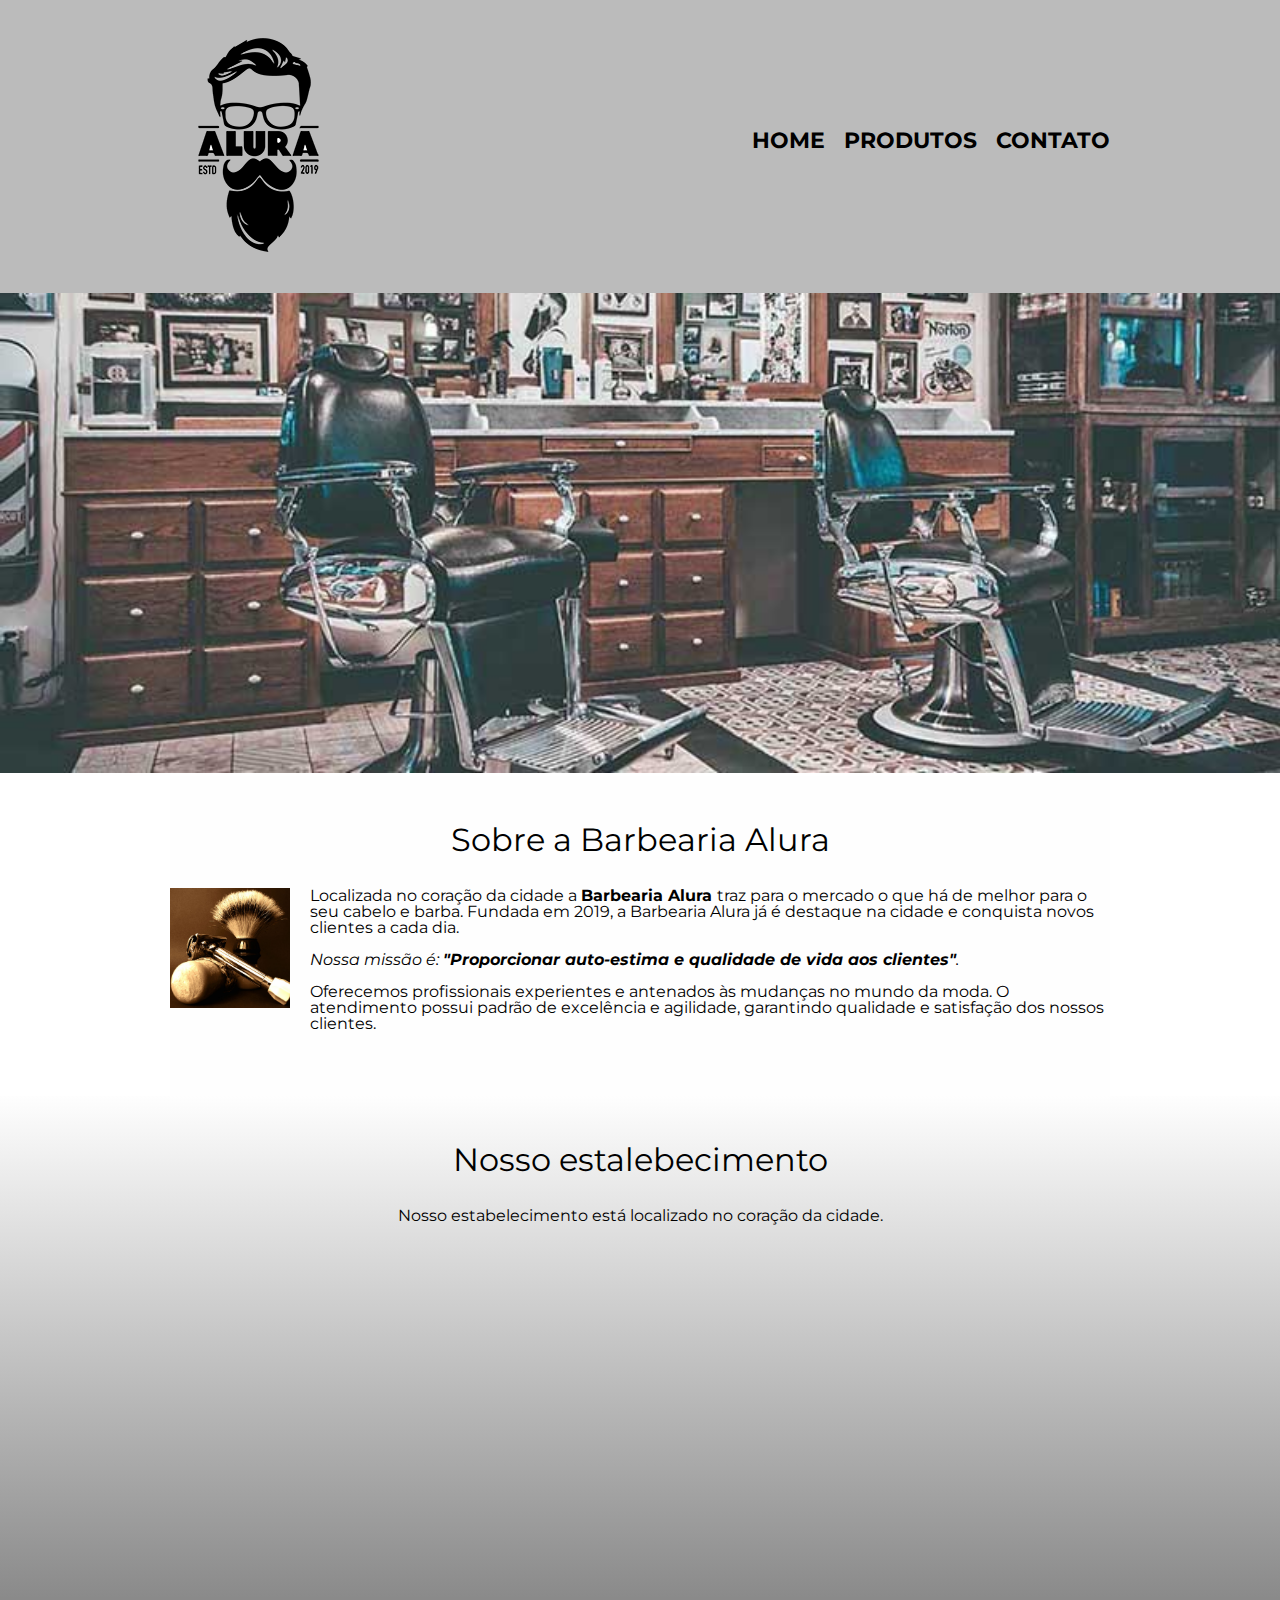
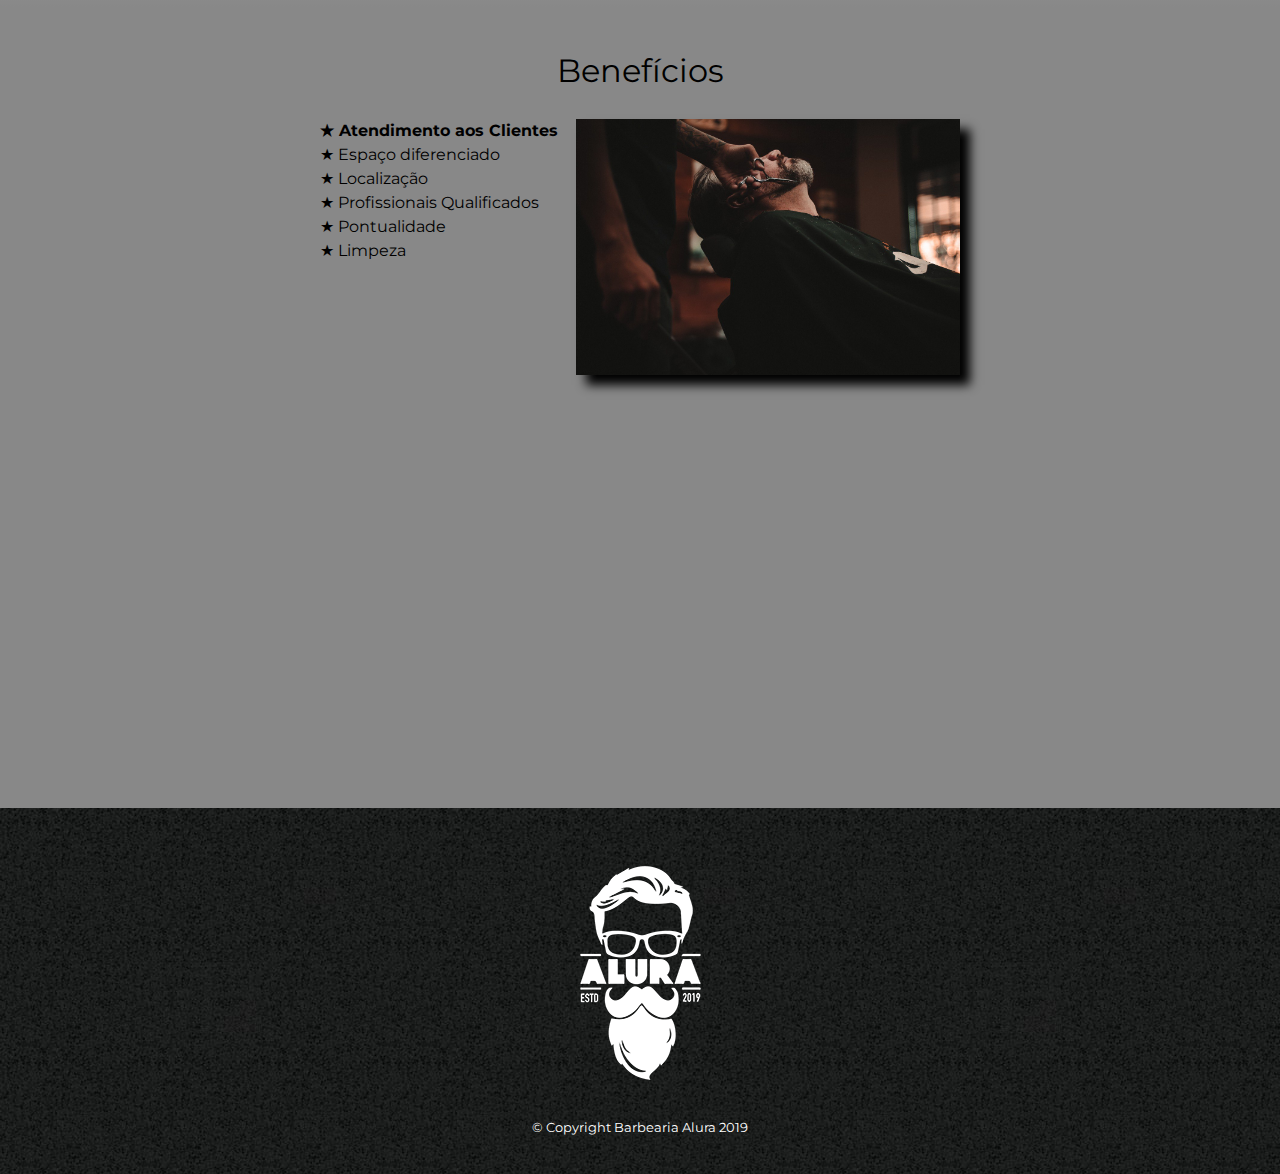
<file: index.html>
<!DOCTYPE html>
<html lang="pt-br">
    <head>
        <meta charset="UTF-8">
        <meta name="viewport" content="width=device-width">
        <title>Barbearia Alura</title>
        <link rel="stylesheet" href="reset.css">
        <link rel="stylesheet" href="style.css">
        <link href="https://fonts.googleapis.com/css?family=Montserrat&display=swap" rel="stylesheet">
    </head>

    <body>
        <header>
            <div class="caixa"> 
                <h1> <img src="logo.png"></h1>
                <nav> 
                    <ul>
                        <li><a href="index.html">Home</a></li>
                        <li><a href="produtos.html">Produtos</a></li>
                        <li><a href="contato.html">Contato</a></li>
                    </ul>
                </nav>
            </div>  
        </header>

        <img class="banner" src="banner.jpg">

        <main> 
            <section class="principal"> 
                <h2 class="titulo-principal">Sobre a Barbearia Alura</h2>

                <img class="utensilios" src="utensilios.jpg" alt="Utensilios de um barbeiro">

                <p>Localizada no coração da cidade a <strong>Barbearia Alura </strong> traz para o mercado o que há 
                de melhor para o seu cabelo e barba. Fundada em 2019, a Barbearia Alura já é destaque na cidade e conquista novos clientes a cada dia.
                </p>

                <p id="missao"><em>Nossa missão é: <strong>"Proporcionar auto-estima e qualidade de vida aos clientes"</strong>.</em>
                </p>

                <p>Oferecemos profissionais experientes e antenados às mudanças no mundo da moda. O atendimento possui padrão de excelência e agilidade, garantindo qualidade e satisfação dos nossos clientes. 
                </p>
            </section>

            <section class="mapa">
                <h3 class="titulo-principal">Nosso estalebecimento</h3>
                <p>Nosso estabelecimento está localizado no coração da cidade.</p>
                <div class="mapa-conteudo"> 
                    <iframe src="https://www.google.com/maps/embed?pb=!1m18!1m12!1m3!1d3656.448598130907!2d-46.634653385542414!3d-23.588239368469353!2m3!1f0!2f0!3f0!3m2!1i1024!2i768!4f13.1!3m3!1m2!1s0x94ce5a2b2ed7f3a1%3A0xab35da2f5ca62674!2sCaelum%20-%20Escola%20de%20Tecnologia!5e0!3m2!1spt-BR!2sbr!4v1580916426151!5m2!1spt-BR!2sbr" width="100%" height="300" frameborder="0" style="border:0;" allowfullscreen="">
                    </iframe>
                </div>
            </section>

            <section class="beneficios"> 
                <h3 class="titulo-principal">Benefícios</h3>

                <div class="conteudo-beneficios"> 
                    <ul class="lista-beneficios"> 
                        <li class="itens">Atendimento aos Clientes</li>
                        <li class="itens">Espaço diferenciado</li>
                        <li class="itens">Localização</li> 
                        <li class="itens">Profissionais Qualificados</li>
                        <li class="itens">Pontualidade</li>
                        <li class="itens">Limpeza</li>
                    </ul><img class="imagem-beneficios" src="beneficios.jpg">
                </div>
                <div class="video">
                    <iframe width="100%" height="315" src="https://www.youtube.com/embed/wcVVXUV0YUY" frameborder="0" allow="accelerometer; autoplay; encrypted-media; gyroscope; picture-in-picture" allowfullscreen></iframe>
                </div>
            </section>
        </main>

        <footer>
            <img src="logo-branco.png">
            <p class="copyright">&copy; Copyright  Barbearia Alura 2019</p>
        </footer>
    </body>
</html>
</file>
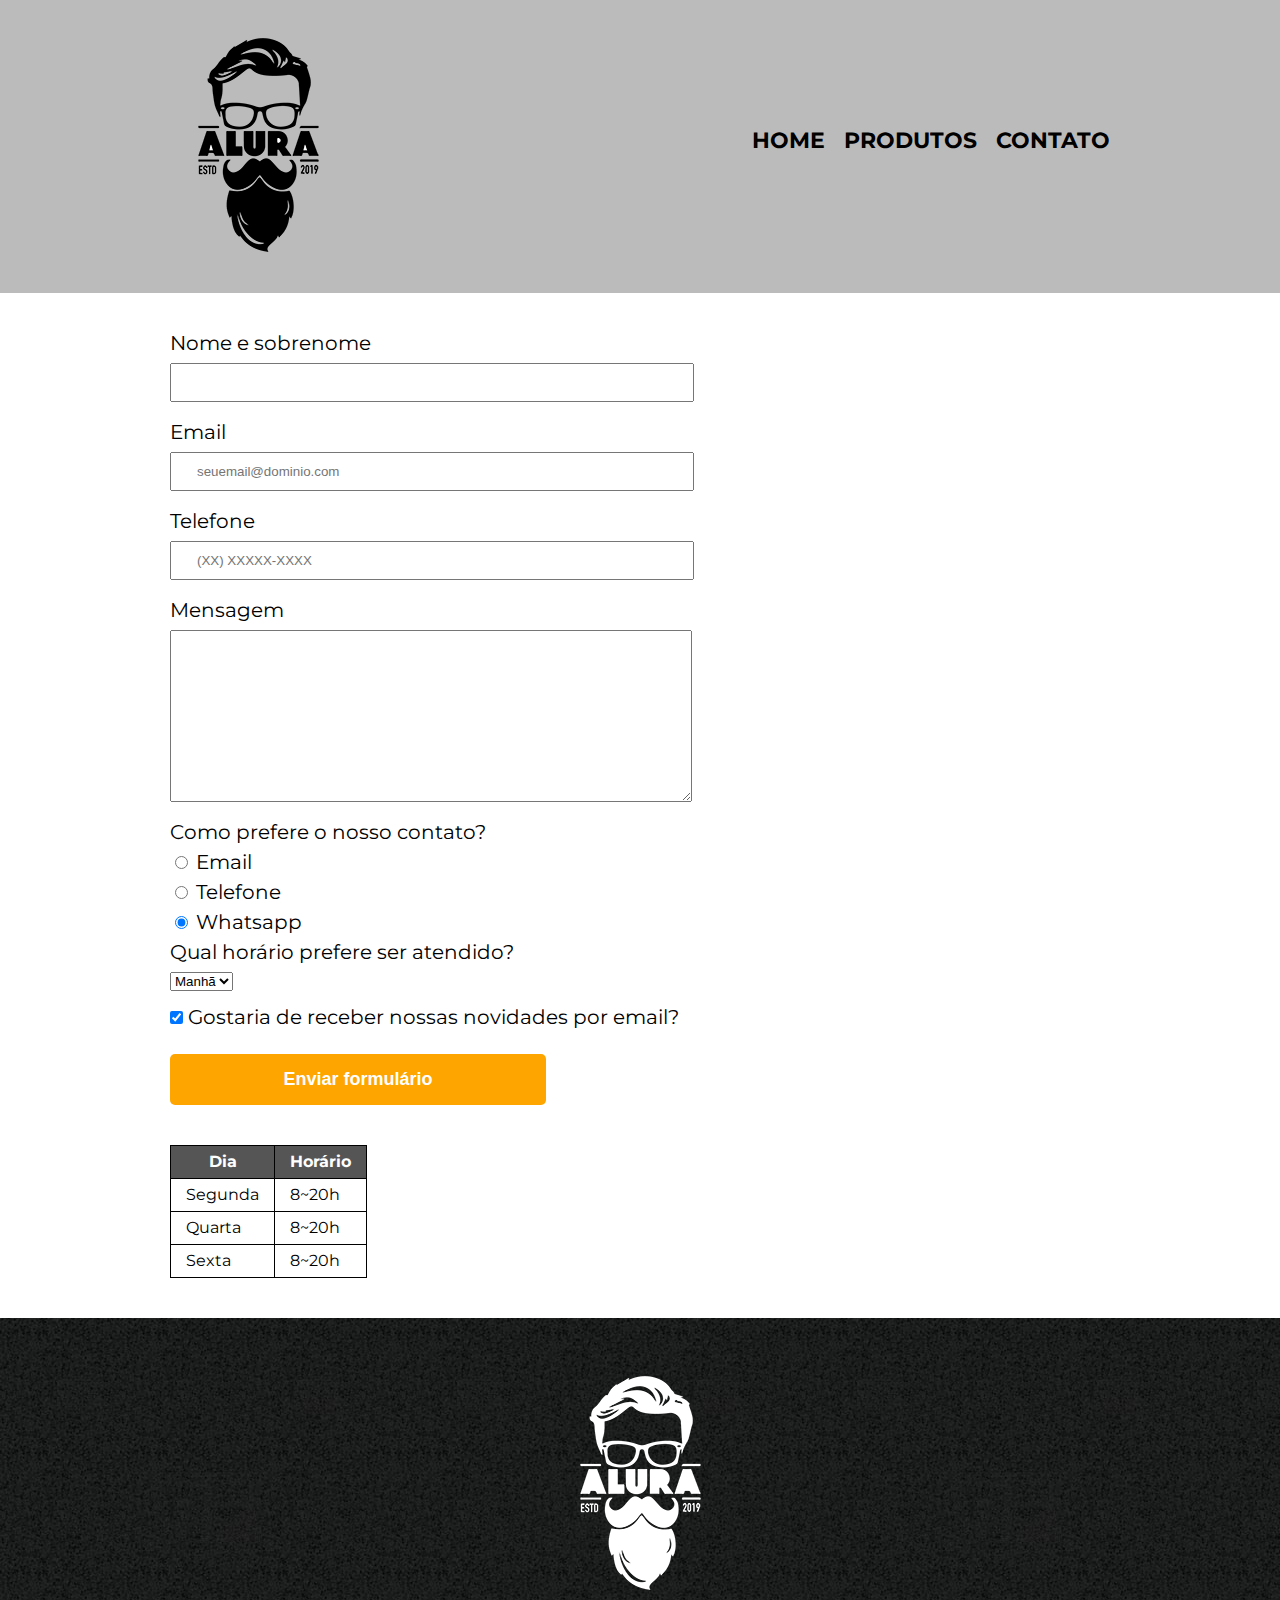
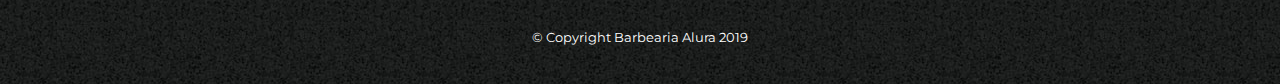
<file: contato.html>
<!DOCTYPE html>
<html lang="pt-br">
    <head>
        <meta charset="UTF-8" />
        <meta name="viewport" content="width=device-width">
        <title>Contato - Barbearia Alura</title>
        <link rel="stylesheet" href="reset.css">
        <link rel="stylesheet" href="style.css">
        <link href="https://fonts.googleapis.com/css?family=Montserrat&display=swap" rel="stylesheet">
    </head>

    <body>
        <header>
            <div class="caixa"> 
                <h1> <img src="logo.png" alt="Logo da Barbearia Alura"></h1>
                <nav> 
                    <ul>
                        <li><a href="index.html">Home</a></li>
                        <li><a href="produtos.html">Produtos</a></li>
                        <li><a href="contato.html">Contato</a></li>
                    </ul>
                </nav>
            </div>  
        </header>

        <main>
          <form>
            <label for="nomesobrenome"l>Nome e sobrenome</label>
            <input type="text" id="nomesobrenome" class="input-padrao" required>

            <label for="email">Email</label>
            <input type="email" id="email" name="email" placeholder="seuemail@dominio.com" class="input-padrao" required>

            <label for="telefone">Telefone</label>
            <input type="tel" id="telefone" name="telefone" placeholder="(XX) XXXXX-XXXX" class="input-padrao" required>

            <label for="mensagem">Mensagem</label>
            <textarea cols="70" rows="10" id="mensagem" class="input-padrao" required></textarea>
            <fieldset> 
              <legend>Como prefere o nosso contato?</legend>
              <label for="radio-email">
                <input type="radio" name="contato" value="email" id="radio-email">
                Email
              </label>
              
              <label for="radio-telefone">
                <input type="radio" name="contato" value="telefone" id="radio-telefone">
                Telefone
              </label>
              
              <label for="radio-whatsapp">
                <input type="radio" name="contato" value="whatsapp" id="radio-whatsapp" checked>
                Whatsapp
              </label>
              
            </fieldset>

            <fieldset>
              <legend>Qual horário prefere ser atendido?</legend>
              <select>
                <option value="">Manhã</option>
                <option value="">Tarde</option>
                <option value="">Noite</option>
              </select>
            </fieldset>


            <label>
              <input type="checkbox" class="checkbox" checked>
                Gostaria de receber nossas novidades por email?
            </label>

            <input type="submit" value="Enviar formulário" class="enviar">
          </form>

          <div class="tabela-horario"> 
            <table>
              <thead>
                <tr>
                  <th>Dia</th>
                  <th>Horário</th>
                </tr>
              </thead>

              <tbody>
                <tr>
                  <td>Segunda</td>
                  <td>8~20h</td>
                </tr>
                <tr>
                  <td>Quarta</td>
                  <td>8~20h</td>
                </tr>
                <tr>
                  <td>Sexta</td>
                  <td>8~20h</td>
                </tr>
              </tbody>
            </table>
        </div>
        </main>

      <footer>
          <img src="logo-branco.png" alt="Logo da Barbearia Alura">
          <p class="copyright">&copy; Copyright  Barbearia Alura 2019</p>
      </footer>

    </body>
</html>
</file>
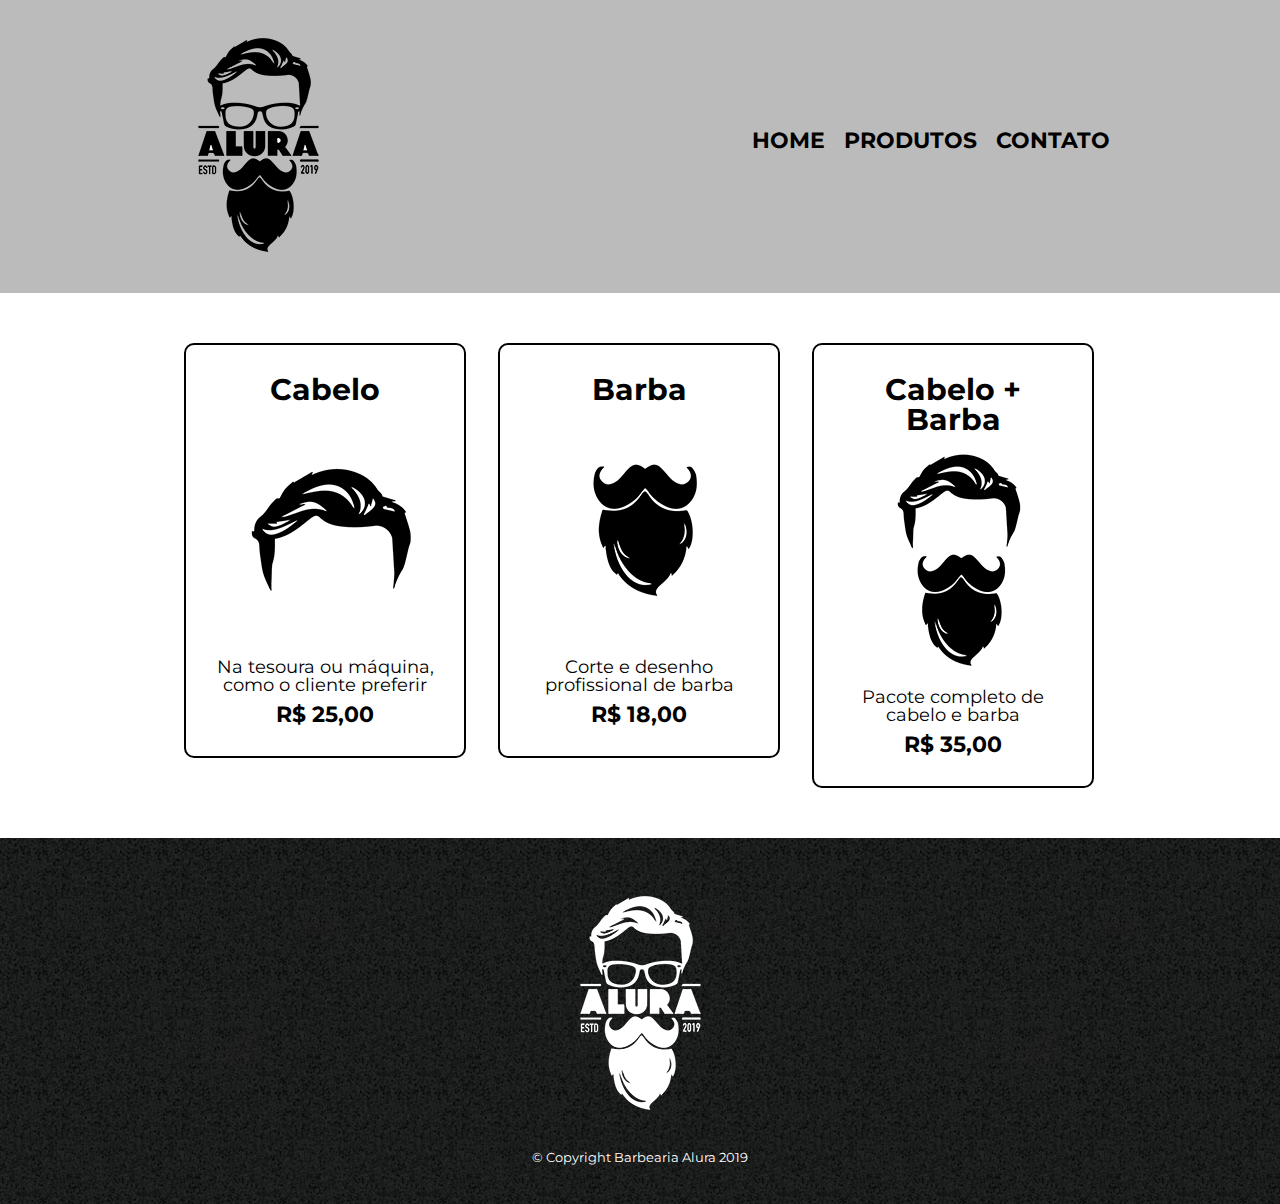
<file: produtos.html>
<!DOCTYPE html>
<html lang="pt-br">
    <head>
        <meta charset="UTF-8" />
        <meta name="viewport" content="width=device-width">
        <title>Produtos - Barbearia Alura</title>
        <link rel="stylesheet" href="reset.css">
        <link rel="stylesheet" href="style.css">
        <link href="https://fonts.googleapis.com/css?family=Montserrat&display=swap" rel="stylesheet">
    </head>

    <body>
        <header>
            <div class="caixa"> 
                <h1> <img src="logo.png"></h1>
                <nav> 
                    <ul>
                        <li><a href="index.html">Home</a></li>
                        <li><a href="produtos.html">Produtos</a></li>
                        <li><a href="contato.html">Contato</a></li>
                    </ul>
                </nav>
            </div>  
        </header>

        <main>
            <ul class="produtos">
               <li>
                   <h2>Cabelo</h2>
                   <img src="cabelo.jpg">
                   <p class="produto-descricao">Na tesoura ou máquina, como o cliente preferir</p>
                   <p class="produto-preco">R$ 25,00</p>
                </li>
                <li>
                    <h2>Barba</h2>
                    <img src="barba.jpg">
                    <p class="produto-descricao">Corte e desenho profissional de barba</p>
                    <p class="produto-preco">R$ 18,00</p>
                 </li>
                 <li>
                    <h2>Cabelo + Barba</h2>
                    <img src="cabelo+barba.jpg">
                    <p class="produto-descricao">Pacote completo de cabelo e barba</p>
                    <p class="produto-preco">R$ 35,00</p>
                 </li>
            </ul>
        </main>

        <footer>
            <img src="logo-branco.png">
            <p class="copyright">&copy; Copyright  Barbearia Alura 2019</p>
        </footer>
    </body>
</html>
</file>
<file: style.css>
body {
    font-family: 'Montserrat', sans-serif;
}

header {
    background: #BBBBBB;
    padding: 20px 0;
}

.caixa {
    position: relative;
    width: 940px;
    margin: 0 auto;
}

nav {
    position: absolute;
    top: 110px;
    right: 0;
}

nav li {
    display: inline;
    margin: 0 0 0 15px; 
}

nav a {
    text-transform: uppercase;
    color: #000000;
    font-weight: bold;
    font-size: 22px;
    text-decoration: none;
}
nav a:hover {
    color: #C78C19;
    text-decoration: underline;
}

.produtos {
    width: 940px;
    margin: 0 auto;
    padding: 50px 0;
}

.produtos li {
    display: inline-block;
    text-align: center;
    width: 30%;
    vertical-align: top;
    margin: 0 1.5%;
    padding: 30px 20px;
    box-sizing: border-box;
    border: 2px solid #000000;
    border-radius: 10px;
}

.produtos li:hover {
    border-color: #C78C19;
}

.produtos li:hover h2 {
    font-size: 34px;
}

.produtos h2 {
    font-size: 30px;
    font-weight: bold;
}

.produto-descricao {
    font-size: 18px;
}

.produto-preco {
    font-size: 22px;
    font-weight: bold;
    margin-top: 10px;
}

footer {
    text-align: center;
    background: url(bg.jpg);
    padding: 40px 0;
}

.copyright {
    color: #FFFFFF;
    font-size: 13px;
    margin-top: 20px;
}


form {
    width: 940px;
    margin: 40px auto;
}

form label, form legend {
    display: block;
    font-size: 20px;
    margin: 0 0 10px;
}

.input-padrao {
    display: block;
    margin: 0 0 20px;
    padding: 10px 25px;
    width: 50%;
}

.checkbox {
    margin: 20px 0;
}

.enviar {
    width: 40%;
    padding: 15px 0;
    background: orange;
    color: white;
    font-weight: bold;
    font-size: 18px;
    border: none;
    border-radius: 5px;
    transition: 1s all;
    cursor: pointer;
}

.enviar:hover {
    background: darkorange;
    transform: scale(1.2);  
}

.tabela-horario{
    width: 940px;
    margin: 40px auto;
}

table {
    margin: 20px 0 40px;
}

thead {
    background: #555555;
    color: white;
    font-weight: bold;
}

td, th {
    border: 1px solid #000000;
    padding: 8px 15px;
}

/* estilização da página principal */
.banner {
    width: 100%;
}

.titulo-principal {
    text-align: center;
    font-size: 2em;
    margin: 0 0 1em;
    clear: left;
}

.utensilios {
    width: 120px;
    float: left;
    margin: 0 20px 20px 0px;
}

.principal{
    padding: 3em 0;
    background: #FEFEFE;
    width: 940px;
    margin: 0 auto;
}

.principal p {
    margin: 0 0 1em;
}

.principal strong {
    font-weight: bold;
}

.principal em {
    font-style: italic;
}

.mapa {
    padding: 3em 0;
    background: linear-gradient(#FEFEFE, #888888);
}

.mapa-conteudo {
    width: 940px;
    margin: 0 auto;
}
  
.mapa p {
      margin: 0 0 2em;
      text-align: center;
}

.beneficios {
    padding: 3em 0;
    background: #888888;
}

.conteudo-beneficios {
    width: 640px;
    margin: 0 auto;
}

.lista-beneficios {
    width: 40%;
    display: inline-block;
    vertical-align: top;
}

.itens {
    line-height: 1.5em;
}

.itens:before {
    content: "★ "
}

.itens:first-child{
    font-weight: bold;
}

.imagem-beneficios{
    width: 60%;
    transition: 400ms;
    box-shadow: 10px 10px 10px #000000;
}

.imagem-beneficios:hover{
    opacity: 0.3;
}

.video {
    width: 560px;
    margin: 2em auto;
    
}

@media screen and (max-width: 480px) {
    .caixa, .principal, .conteudo-beneficios, .mapa-conteudo, .video, .produtos {
        width: auto;
    }

    h1 {
        text-align: center;
    }

    nav {
        position: static;
        text-align: center;
    }

    .lista-beneficios, .imagem-beneficios {
        width: 100%;
    }

    .produtos li {
        display: block;
        text-align: center;
        width: auto;
        margin: 1.5em 0;
    }

    .produtos li:hover {
        border-color: #C78C19;
    }

    .produtos li:active {
        border-color: #088C19;
    }

    .produtos li:hover h2 {
    font-size: 3em;
    }

    .produtos h2 {
        font-weight: bold;
    }

    form {
        margin: 3em 2em;
    }

    form label, form legend {
        display: block;
        font-size: 20px;
        margin: 0 0 10px;
        text-align: justify;
    }

    .input-padrao {
        width: 80%;
    }

    .checkbox {
        margin: 20px 0;
    }

    .enviar {
        width: 60%;
        padding: 15px 0;
        background: orange;
        color: white;
        font-size: 18px;
        font-weight: bold;
        border: none;
        border-radius: 5px;
        transition: 1s all;
        cursor: pointer;
    }

    .enviar:hover {
        background: darkorange;
        transform: scale(1.2);
    }

    table {
    margin: 20px 80px;
    }
}
</file>
